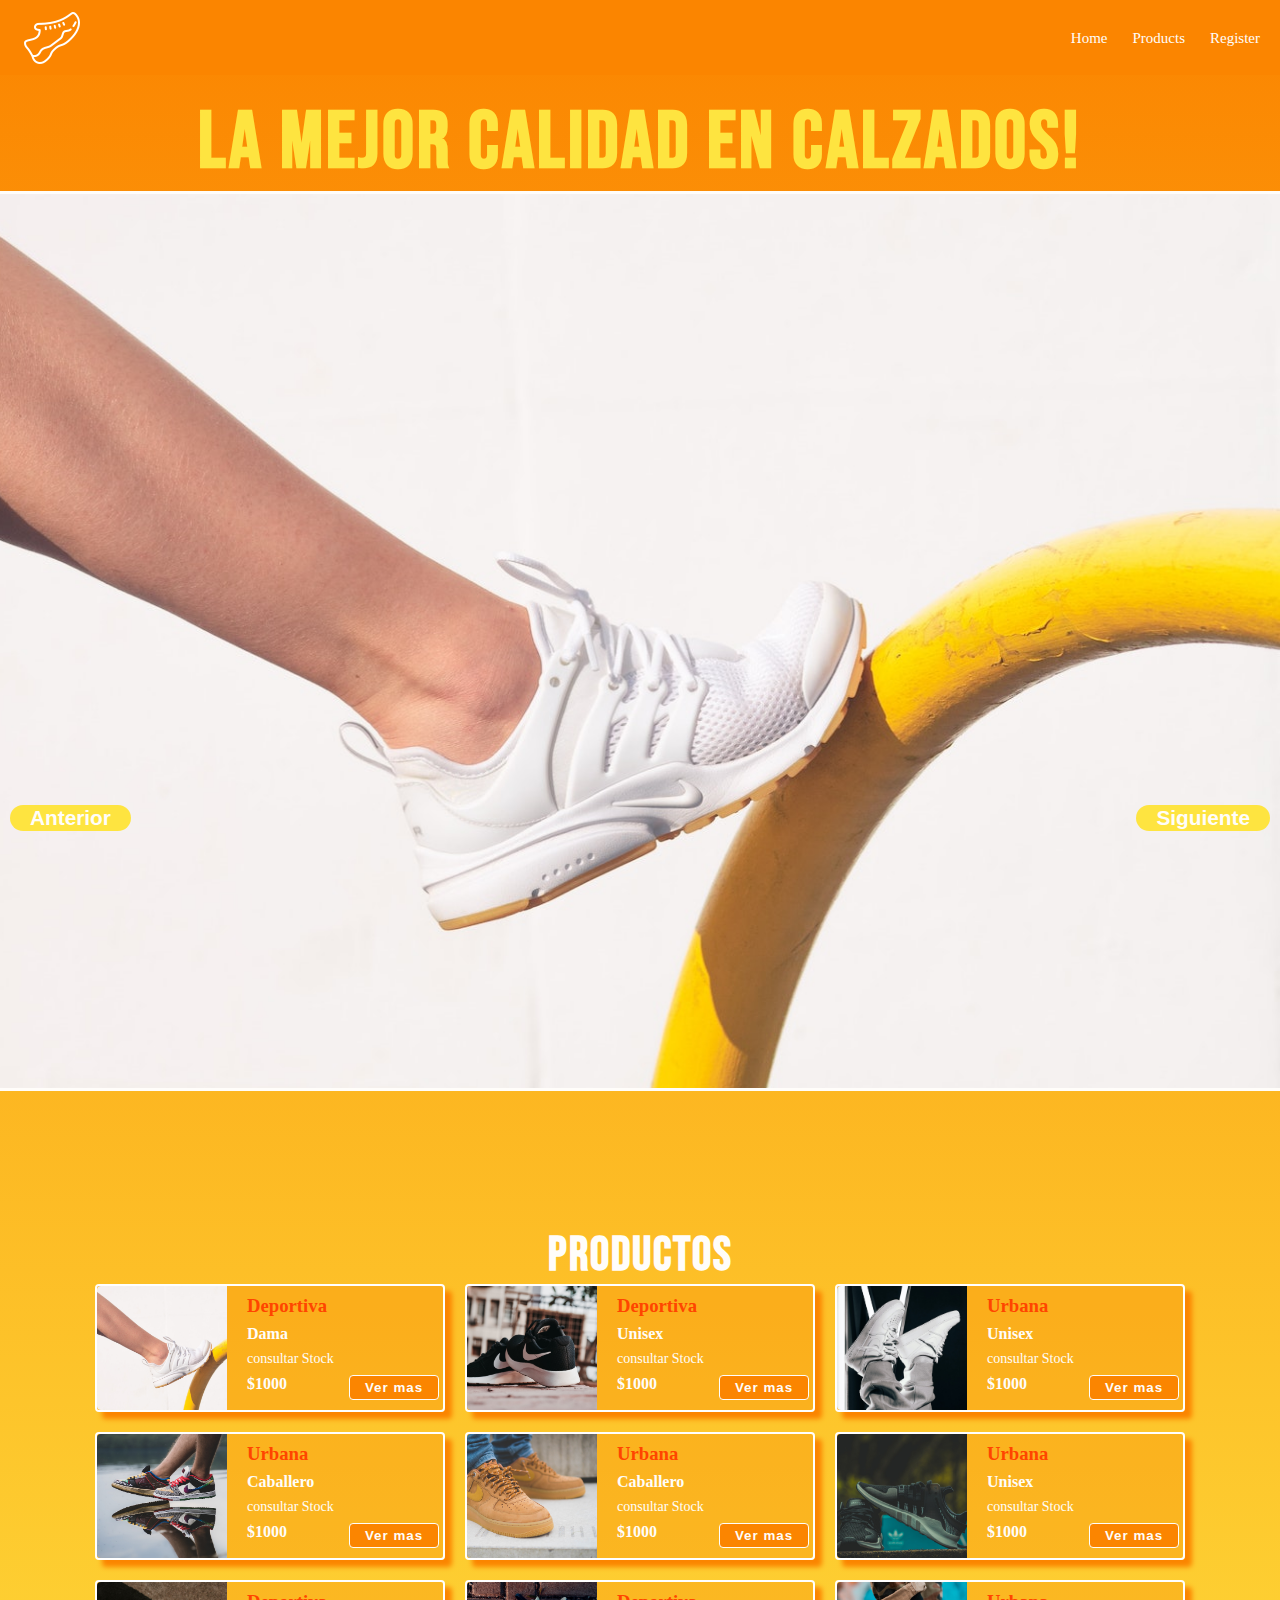
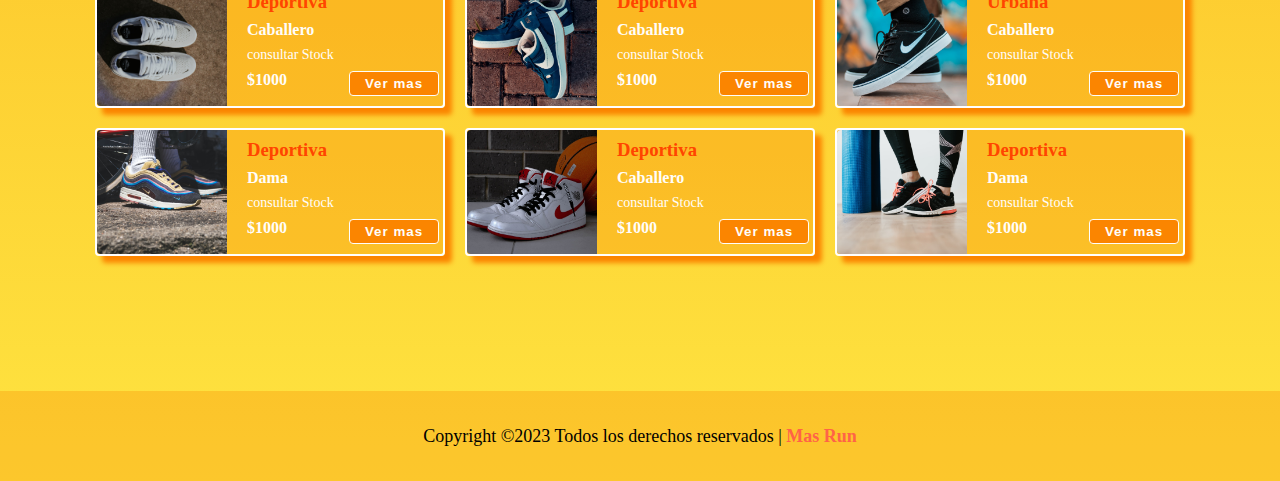
<file: index.html>
<!DOCTYPE html>
<html lang="en">
  <head>
    <meta charset="UTF-8" />
    <meta http-equiv="X-UA-Compatible" content="IE=edge" />
    <meta name="viewport" content="width=device-width, initial-scale=1.0" />
    <link rel="stylesheet" href="./style.css" />
    <link rel="stylesheet" href="./mediaqueries.css" />
    <link rel="stylesheet" href="https://cdnjs.cloudflare.com/ajax/libs/font-awesome/6.2.0/css/all.min.css" integrity="sha512-xh6O/CkQoPOWDdYTDqeRdPCVd1SpvCA9XXcUnZS2FmJNp1coAFzvtCN9BmamE+4aHK8yyUHUSCcJHgXloTyT2A==" crossorigin="anonymous" referrerpolicy="no-referrer" />

    <title>MasRun</title>
  </head>
  <body>
    <header>
      <img class="logoHeader" src="./assets/img/logo.png"></img>
      <nav>
       
          <img
            src="./assets/img/icon-menu.png"
            alt=""
            class="menu-icon1 activo"
          />
        <ul class="navbar-list">
          <li><a class="navbar-link" href="#home">Home</a></li>
          <li><a class="navbar-link" href="#products">Products</a></li>
          <li><a class="navbar-link" href="./login.html">Register</a></li>
        </ul>
        <div class="overlay"></div>
      </nav>
    </header>
    <section id="home">
      
      <h2>La mejor calidad en calzados!</h2>

      <div class="imgHome">
          <img class="imgCarrousel" src="./assets/img/img1.png">
          <img class="imgCarrousel" src="./assets/img/img9.jpg">
          <img class="imgCarrousel" src="./assets/img/img6.jpg">
          <img class="imgCarrousel" src="./assets/img/img10.jpg">
      </div>
      <div class="carrusel-botones">
        <button class="siguiente"> Anterior </button>
          <button class="anterior"> Siguiente </button>
      </div>
    </section>
    <section id="products">
      <h4>Productos</h4>
      
      <div class="contenedorProd">
        <div class="card">
          <div class="imgCard ic1"></div>
          <div class="textCard">
            <h3 class="h3Cate">Deportiva</h3>
            <span class="spanGene">Dama</span>
            <p class="pStock">consultar Stock</p>
            <div class="divBtnPrecio">
            <span class="spanPrecio">$1000</span>
            <button class="btn-info">Ver mas</button>
          </div>

          </div>
        </div>
        <div class="card">
          <div class="imgCard ic2"></div>
          <div class="textCard">
            <h3 class="h3Cate">Deportiva</h3>
            <span class="spanGene">Unisex</span>
            <p class="pStock">consultar Stock</p>
            <div class="divBtnPrecio">
              <span class="spanPrecio">$1000</span>
              <button class="btn-info">Ver mas</button>
            </div>

          </div>
        </div>
        <div class="card">
          <div class="imgCard ic3"></div>
          <div class="textCard">
            <h3 class="h3Cate">Urbana</h3>
            <span class="spanGene">Unisex</span>
            <p class="pStock">consultar Stock</p>
            <div class="divBtnPrecio">
              <span class="spanPrecio">$1000</span>
              <button class="btn-info">Ver mas</button>
            </div>
          </div>
        </div>
        <div class="card">
          <div class="imgCard ic4"></div>
          <div class="textCard">
            <h3 class="h3Cate">Urbana</h3>
            <span class="spanGene">Caballero</span>
            <p class="pStock">consultar Stock</p>
            <div class="divBtnPrecio">
              <span class="spanPrecio">$1000</span>
              <button class="btn-info">Ver mas</button>
            </div>
          </div>
        </div>
        <div class="card">
          <div class="imgCard ic5"></div>
          <div class="textCard">
            <h3 class="h3Cate">Urbana</h3>  
              <span class="spanGene">Caballero</span>
            <p class="pStock">consultar Stock</p>
            <div class="divBtnPrecio">
              <span class="spanPrecio">$1000</span>
              <button class="btn-info">Ver mas</button>
            </div>
          </div>
        </div>
        <div class="card">
          <div class="imgCard ic6"></div>
          <div class="textCard">
            <h3 class="h3Cate">Urbana</h3>
            <span class="spanGene">Unisex</span>
            <p class="pStock">consultar Stock</p>
            <div class="divBtnPrecio">
              <span class="spanPrecio">$1000</span>
              <button class="btn-info">Ver mas</button>
            </div>
          </div>
        </div>
        <div class="card">
          <div class="imgCard ic7"></div>
          <div class="textCard">
            <h3 class="h3Cate">Deportiva</h3>
              <span class="spanGene">Caballero</span>
              <p class="pStock">consultar Stock</p>
              <div class="divBtnPrecio">
              <span class="spanPrecio">$1000</span>
              <button class="btn-info">Ver mas</button>
            </div>
          </div>
        </div>
        <div class="card">
          <div class="imgCard ic8"></div>
          <div class="textCard">
            <h3 class="h3Cate">Deportiva</h3>
            <span class="spanGene">Caballero</span>
            <p class="pStock">consultar Stock</p>
            <div class="divBtnPrecio">
              <span class="spanPrecio">$1000</span>
              <button class="btn-info">Ver mas</button>
            </div>
          </div>
        </div>
        <div class="card">
          <div class="imgCard ic9"></div>
          <div class="textCard">
            <h3 class="h3Cate">Urbana</h3>
            <span class="spanGene">Caballero</span>
            <p class="pStock">consultar Stock</p>
            <div class="divBtnPrecio">
              <span class="spanPrecio">$1000</span>
              <button class="btn-info">Ver mas</button>
            </div>          </div>
        </div>
        <div class="card">
          <div class="imgCard ic10"></div>
          <div class="textCard">
            <h3 class="h3Cate">Deportiva</h3>
            <span class="spanGene">Dama</span>
            <p class="pStock">consultar Stock</p>
            <div class="divBtnPrecio">
              <span class="spanPrecio">$1000</span>
              <button class="btn-info">Ver mas</button>
            </div>
          </div>
        </div>
        <div class="card">
          <div class="imgCard ic11"></div>
          <div class="textCard">
            <h3 class="h3Cate">Deportiva</h3>
            <span class="spanGene">Caballero</span>
            <p class="pStock">consultar Stock</p>
            <div class="divBtnPrecio">
              <span class="spanPrecio">$1000</span>
              <button class="btn-info">Ver mas</button>
            </div>
          </div>
        </div>
        <div class="card">
          <div class="imgCard ic12"></div>
          <div class="textCard">
            <h3 class="h3Cate">Deportiva</h3>
            <span class="spanGene">Dama</span>
            <p class="pStock">consultar Stock</p>
            <div class="divBtnPrecio">
              <span class="spanPrecio">$1000</span>
              <button class="btn-info">Ver mas</button>
            </div>        
          </div>
        </div>
      </div>
    </section>
    <footer>
      
      <p>
        Copyright ©2023 Todos los derechos reservados | <span>Mas Run</span>
      </p>
      
    </footer>
    <script src="./index.js"></script>
  </body>
</html>
</file>
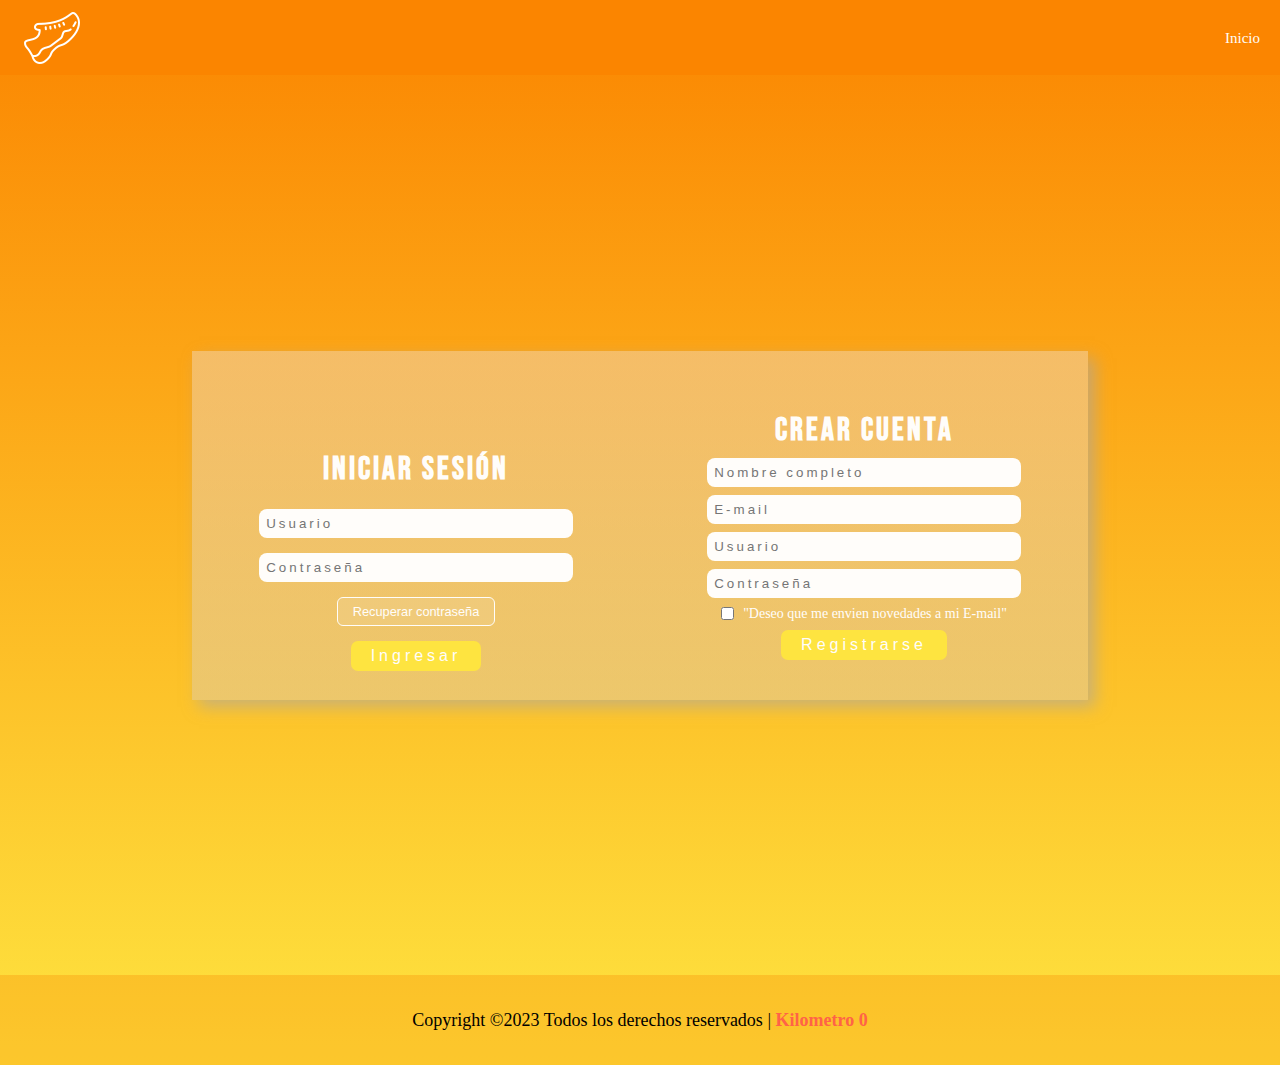
<file: login.html>
<!DOCTYPE html>
<html lang="es">
  <head>
    <meta charset="UTF-8" />
    <meta http-equiv="X-UA-Compatible" content="IE=edge" />
    <meta name="viewport" content="width=device-width, initial-scale=1.0" />
    <link
      rel="stylesheet"
      href="https://cdnjs.cloudflare.com/ajax/libs/font-awesome/6.2.0/css/all.min.css"
      integrity="sha512-xh6O/CkQoPOWDdYTDqeRdPCVd1SpvCA9XXcUnZS2FmJNp1coAFzvtCN9BmamE+4aHK8yyUHUSCcJHgXloTyT2A=="
      crossorigin="anonymous"
      referrerpolicy="no-referrer"
    />
    <link rel="stylesheet" href="./style.css" />
    <link rel="stylesheet" href="./mediaqueries.css" />
    <title>MasRun - Usuarios</title>
  </head>
  <body>
    <!-- header distinto para el login -->
    <header>
      <img src="./assets/img/logo.png" class="logo" alt="logo" />
      <nav>
        <ul class="navbar-list-login">
          <li><a class="navbar-a" href="./index.html">Inicio</a></li>
        </ul>
      </nav>
    </header>
    <main>
      <section class="section-login">
        <div class="divcontenedorlogin">
          <div class="divIniciar">
            <h2>Iniciar sesión</h2>
            <div>
              <div>
                <input
                  class="registrarse"
                  name="name"
                  id="name"
                  type="text"
                  placeholder="Usuario"
                  placeholder="Ingrese
                      nombre completo"
                />
              </div>
              <div>
                <input
                  class="registrarse"
                  name="password"
                  id="contraseña"
                  type="password"
                  placeholder="Contraseña"
                  placeholder="Contraseña"
                  required
                />
              </div>
              <button class="btn-contraseña btn">Recuperar contraseña</button>
              <button class="btn-Iniciar btn">Ingresar</button>
            </div>
          </div>

          <div class="divRegistrarse">
            <h2>Crear cuenta</h2>
            <div>
              <input
                class="registrarse"
                name="name"
                id="name"
                type="text"
                placeholder="Nombre completo"
                placeholder="Ingrese
                    nombre completo"
              />
            </div>
            <div>
              <input
                class="registrarse"
                name="correo"
                id="correo"
                type="text"
                placeholder="E-mail"
                placeholder="E-mail"
                required
              />
            </div>
            <div>
              <input
                class="registrarse"
                name="Usuario"
                id="usuario"
                type="text"
                placeholder="Usuario"
                placeholder="Usuario"
              />
            </div>
            <div>
              <input
                class="registrarse"
                name="password"
                id="contraseña"
                type="password"
                placeholder="Contraseña"
                placeholder="Contraseña"
                required
              />
            </div>

            <div class="div-label">
              <input type="checkbox" id="checkbox1" />
              <label for="checkbox1" class="label-registrarse"
                >"Deseo que me envien novedades a mi E-mail"</label
              >
            </div>

            <input
              type="submit"
              value="Registrarse"
              class="submit-registro btn"
            />
          </div>
        </div>
      </section>
    </main>
    <footer>
      <p>
        Copyright ©2023 Todos los derechos reservados | <span>Kilometro 0</span>
      </p>
    </footer>
    <script src="./index.js"></script>
  </body>
</html>
</file>
<file: style.css>
/* font-family: 'Bebas Neue', cursive */
@import url("https://fonts.googleapis.com/css2?family=Bebas+Neue&display=swap");

:root {
  --naranja: #fb8500;
  --amarillo: #fee440;
  --rojo: hsl(5, 85%, 63%);
  --blanco: hsl(36, 100%, 99%);
  --celeste: hsl(233, 8%, 79%);
  --azul1: hsl(236, 13%, 42%);
  --azul2: #00001a;
}
* {
  padding: 0;
  margin: 0;
  box-sizing: border-box;
  text-decoration: none;
  list-style: none;
  border: none;
}

header {
  height: 75px;
  width: 100%;
  display: flex;
  align-items: center;
  justify-content: space-between;
  background-color: var(--naranja);
  padding: 0px 20px;
}
/* MENU HAMBURGUESA Ocultar en Desktop  */

.menu-icon1 {
  display: none;
}

.navbar-list {
  display: flex;
  gap: 25px;
}
nav a {
  cursor: pointer;
  color: var(--blanco);
  font-size: 15px;
  font-weight: 400;
}
nav a:hover {
  color: var(--azul2);
}
/*GLASMORPHISM:
  Fondo semitransparente que
  añade un difuminado al fondo del div en el que se aplique. En este caso, lo usamos para que al abrir el menú
  hamburguesa lo demás de la página se vea borroso abajo de este div de clase overlay.
  */

.overlay {
  position: absolute;
  top: 65px;
  left: 0;
  height: 100vh;
  width: 100%;
  z-index: 1; /*Para que quede por encima del resto de las cosas*/

  /*Efecto de Glassmorphismo*/
  background: --azul1, 0.5;
  box-shadow: 0 8px 32px 0 rgba(31, 38, 135, 0.37);
  backdrop-filter: blur(5px);
  -webkit-backdrop-filter: blur(5px);
  display: none;
}

/*Toggle para el overlay (para que funcione unicamente cuando abrimos carrito o menu hamburguesa.
    Aclarar que funciona porque son elementos hermanos y overlay esta debajo de los dos inputs en el código.*/
.show-overlay {
  display: block;
}

/* *******************************************contenedor general luego del header */
body {
  background: linear-gradient(to bottom, var(--naranja), var(--amarillo));
}
#home {
  min-height: 100vh;
  width: 100%;
  position: relative;
  overflow: hidden;
}

/* h2 dentro de la imagen principal  */
#home h2 {
  color: var(--amarillo);
  font-family: "Bebas Neue";
  letter-spacing: 3px;
  font-size: 5rem;
  text-align: center;
  width: 100%;
}

/* div contenedor de las imagenes */
.imgHome {
  min-height: 100vh;
  width: 400%;
  box-shadow: 15px 15px 10px var(--naranja);
  display: flex;
}

/* cada imagen del carrousel  */
.imgCarrousel {
  width: 25%;
  height: 100vh;
  flex-shrink: 0;
  border-top: 3px solid var(--blanco);
  border-bottom: 3px solid var(--blanco);
}
.carrusel-botones {
  width: 100%;
  display: flex;
  justify-content: space-between;
  padding: 10px;
  position: absolute;
  bottom: 250px;
  left: 50%;
  transform: translateX(-50%);
}
.anterior,
.siguiente {
  border-radius: 15px;
  background-color: var(--amarillo);
  color: var(--blanco);
  font-size: 1.3rem;
  font-weight: 800;
  padding: 1px 20px;
  cursor: pointer;
}
.anterior:hover,
.siguiente:hover {
  transform: scale(0.9);
  transition: 500ms;
  border: none;
}
/* h2 dentro de la imagen principal  */
h2 {
  margin-top: 20px;
  color: var(--amarillo);
  font-family: "Bebas Neue";
  letter-spacing: 3px;
  font-size: 5rem;
  text-align: center;
  justify-content: center;
  width: 90%;
}
/* imagen pricipal home  */
.img1 {
  height: 100vh;
  border: white 2px solid;
}

/* section contenedor de productos  */
#products {
  min-height: 100vh;
  width: 100%;
  display: flex;
  flex-direction: column;
  justify-content: center;
  align-items: center;
  padding: 40px 0px;
}
#products h4 {
  color: var(--blanco);
  font-size: 3rem;
  letter-spacing: 2px;
  font-family: "Bebas Neue", cursive;
}
/* div contenedor de productos  */
.contenedorProd {
  display: flex;
  flex-wrap: wrap;
  justify-content: center;
  align-items: center;
  gap: 20px;
}

/* cards */
.card {
  width: 350px;
  height: 128px;
  border: solid 2px white;
  border-radius: 4px;
  display: flex;
  justify-content: space-between;
  align-items: center;
  background-color: hsl(32, 100%, 49%, 0.3);
  cursor: pointer;
  box-shadow: 7px 7px 5px var(--naranja);
}
.card:hover {
  transform: scale(1.04);
  transition: 700ms;
}
.imgCard {
  width: 130px;
  height: 124px;
  border-top-left-radius: 4px;
  border-bottom-left-radius: 4px;
}
.ic1 {
  background-image: url(./assets/img/img1.png);
  background-size: cover;
  background-position: left;
}
.ic2 {
  background-image: url(./assets/img/img2.jpg);
  background-size: cover;
  background-position: center;
}
.ic3 {
  background-image: url(./assets/img/img3.jpg);
  background-size: cover;
  background-position: center;
}
.ic4 {
  background-image: url(./assets/img/img4.jpg);
  background-size: cover;
  background-position: left;
}
.ic5 {
  background-image: url(./assets/img/img5.jpg);
  background-size: cover;
  background-position: right;
}
.ic6 {
  background-image: url(./assets/img/img6.jpg);
  background-size: cover;
  background-repeat: no-repeat;
  background-position: bottom;
}
.ic7 {
  background-image: url(./assets/img/img7.jpg);
  background-size: cover;
  background-repeat: no-repeat;
  background-position: center;
}
.ic8 {
  background-image: url(./assets/img/img8.jpg);
  background-size: cover;
  background-repeat: no-repeat;
  background-position: center;
}
.ic9 {
  background-image: url(./assets/img/img9.jpg);
  background-size: cover;
  background-repeat: no-repeat;
  background-position: center;
}
.ic10 {
  background-image: url(./assets/img/img10.jpg);
  background-size: cover;
  background-repeat: no-repeat;
  background-position: center;
}
.ic11 {
  background-image: url(./assets/img/img11.jpg);
  background-size: cover;
  background-repeat: no-repeat;
  background-position: center;
}
.ic12 {
  background-image: url(./assets/img/img12.jpg);
  background-size: cover;
  background-repeat: no-repeat;
  background-position: center;
}
.textCard {
  height: 120px;
  width: 200px;
  display: flex;
  flex-direction: column;
  justify-content: space-around;
  padding: 4px;
}

.h3Cate {
  color: orangered;
}

.spanGene {
  color: var(--blanco);
  font-weight: 800;
}
.pStock {
  color: var(--blanco);
  font-size: 14px;
  font-weight: 400;
}
.divBtnPrecio {
  display: flex;
  justify-content: space-between;
}
.spanPrecio {
  color: var(--blanco);
  font-weight: 900;
}
.btn-info {
  padding: 4px 12px;
  width: 90px;
  border-radius: 4px;
  border: solid 1.6px var(--blanco);
  color: var(--blanco);
  font-weight: 600;
  letter-spacing: 1px;
  background-color: var(--naranja);
  cursor: pointer;
}
.btn-info:hover {
  border: 1.6px solid orangered;
  color: var(--blanco);
  font-weight: 700;
}

/* *************************************     HTML DEL LOGIN  **********************************  */
.section-login {
  width: 100%;
  min-height: 100vh;
  display: flex;
  justify-content: center;
  align-items: center;
  background-size: cover;
  background-repeat: no-repeat;
  background-position: center;
}
.divcontenedorlogin {
  display: flex;
  justify-content: center;
  align-items: center;
  height: min(90%, 500px);
  width: min(70%, 1000px);
  background-image: linear-gradient(
    to bottom,
    rgb(235, 226, 226, 0.4),
    rgba(212, 205, 205, 0.4)
  );
  box-shadow: 7px 7px 15px rgba(168, 166, 166, 0.6);
}

/* -------- INICIAR SESION ------- */
.divIniciar {
  padding-top: 50px;
  height: 100%;
  width: 50%;
  display: flex;
  flex-direction: column;
  align-items: center;
  justify-content: space-around;
  gap: 20px;
  border-right: solid 2px var(--color4);
}

.divIniciar div {
  width: 100%;
  display: flex;
  flex-direction: column;
  justify-content: center;
  align-items: center;
  gap: 15px;
}
/* DIV:USUARIO CONTRASEÑA */
.divIniciar div div {
  width: min(70%, 600px);
}
.divIniciar h2 {
  color: var(--blanco);
  font-weight: 600;
  font-size: 2rem;
}

.btn-contraseña {
  padding: 6px 15px;
  border-radius: 6px;
  border: solid var(--blanco) 1px;
  background-color: hsl(0, 0%, 100%, 0.1);
  color: var(--blanco);
  font-size: 0.8rem;
  font-weight: 300;
}

.btn-Iniciar {
  font-size: 1rem;
  font-weight: 400;
  padding: 6px 25px;
  color: var(--blanco);
  background: var(--amarillo);
  border: none;
  border-radius: 7px;
  letter-spacing: 4px;
}

/*--------- REGISTRARSE -----------*/

.divRegistrarse h2 {
  color: var(--blanco);
  font-weight: 600;
  font-size: 2rem;
  text-align: center;
}

/* INPUTS REGISTRARSE */
.divRegistrarse {
  height: 100%;
  width: 50%;
  display: flex;
  justify-content: center;
  align-items: center;
  flex-direction: column;
  gap: 8px;
  padding: 40px 0;
}

.divRegistrarse div {
  width: 70%;
}
/* input para que el usuario ingrese datos */
.registrarse {
  width: 100%;
  padding: 7px;
  border: solid 2px var(--color4);
  background-color: var(--blanco);
  color: var(--azul2);
  letter-spacing: 3px;
  border-radius: 8px;
}

.div-label {
  display: flex;
  justify-content: center;
  align-items: center;
  gap: 9px;
}

.label-registrarse {
  font-size: 14px;
  font-weight: 300;
  color: var(--blanco);
}
#checkbox1:hover {
  cursor: pointer;
}

.submit-registro,
.btn-Iniciar {
  padding: 6px 20px;
  font-size: 1rem;
  font-weight: 400;
  color: var(--blanco);
  background-color: var(--amarillo);
  border: none;
  border-radius: 7px;
  letter-spacing: 4px;
  cursor: pointer;
}

/* ------------------------------------------    Footer    -------------------------------------- */

footer {
  height: 90px;
  width: 100%;
  background-color: var(--color6);
  display: flex;
  align-items: center;
  justify-content: center;
  background-color: hsl(32, 100%, 49%, 0.3);
  text-align: center;
}

footer p {
  color: var(--color4);
  font-size: 18px;
  font-weight: 500;
}

footer span {
  color: #ff6347;
  font-weight: 800;
}
</file>
<file: mediaqueries.css>
:root {
  --naranja: #fb8500;
  --amarillo: #fee440;
  --rojo: hsl(5, 85%, 63%);
  --blanco: hsl(36, 100%, 99%);
  --celeste: hsl(233, 8%, 79%);
}

@media (max-width: 992px) {
  /*---------------------------------------     USUARIOS  login.html    --------------------------------------*/
  .section-login {
    overflow: auto;
  }
  .divcontenedorlogin {
    width: min(70%, 1000px);
    height: min(90%, 500px);
    flex-direction: column;
    overflow: auto;
  }

  /* -------- INICIAR SESION ------- */
  .divIniciar {
    text-align: center;
    height: 50%;
    width: min(100%, 500px);
    gap: 15px;
    border-right: none;
    padding-bottom: 35px;
    justify-content: center;
    align-items: center;
    border-right: solid 2px var(--color4);
  }

  .divIniciar div {
    gap: 8px;
  }

  .divIniciar h2 {
    font-size: 1.5rem;
  }

  .btn-Iniciar {
    font-size: 0.9rem;
    padding: 8px 50px;
  }

  /*--------- REGISTRARSE -----------*/

  .divRegistrarse h2 {
    font-size: 1.5rem;
  }

  /* INPUTS REGISTRARSE */
  .divRegistrarse {
    height: 50%;
    width: min(100%, 500px);
  }

  .divRegistrarse div {
    min-width: (60%, 300px);
  }
  .registrarse {
    padding: 4px;
    letter-spacing: 1px;
  }

  .label-registrarse {
    font-size: 0.8rem;
    width: 100%;
  }

  .submit-registro {
    text-align: center;
    padding: 9px 50px;
    font-size: 0.8rem;
  }
}

/* **************************************************************************************************** */
@media (max-width: 768px) {
  /*  Logo a la izquierda del header **/
  header {
    height: 50px;
  }
  .logoHeader {
    height: 60%;
  }

  #home {
    height: 50vh;
  }
  /* La mejor calidad en calzados */
  #home h2 {
    font-size: 2.7rem;
  }

  /* div de las imagenes */
  .imgHome {
    height: 60vh;
  }
  /* cada img en el carrousel */
  .imgCarrousel {
    height: 60vh;
  }
  .carrusel-botones {
    width: 100%;
    bottom: 270px;
  }
  /* botones carrousel */
  .anterior,
  .siguiente {
    border-radius: 10px;
    font-size: 0.7rem;
    padding: 1px 15px;
  }

  /* menu que se muestra debajo del header para menu hamburguesa */
  .navbar-list {
    position: absolute;
    top: 65px;
    left: 46%;
    right: 46%;
    width: 55%;
    height: 100%;
    flex-direction: column;
    background-color: var(--amarillo);
    align-items: flex-start;
    padding: 20px 30px;
    gap: 35px;
    z-index: 2;
    display: none;
  }
  /* color para los enlaces  */
  .navbar-list a {
    font-size: 23px;
    letter-spacing: 2px;
    font-weight: 900;
    color: var(--naranja);
  }

  /* Mostramos el icono del menu div contenedor */
  .activo {
    display: flex;
    order: 2;
    cursor: pointer;
    height: 24px;
    width: 24px;
    margin-top: 9px;
  }

  /* menu hamburguesa, le quitamos el none aplicado en desktop para mostrarlo*/
  .open-menu {
    display: flex;
  }
  /* cards individuales de productos */
  /* cards */
  .card {
    width: min(350px, 95%);
    height: 300px;
    border: solid 2px white;
    border-radius: 4px;
    display: flex;
    flex-direction: column;
    justify-content: space-between;
    align-items: center;
    background-color: hsl(32, 100%, 49%, 0.3);
  }
  .imgCard {
    width: 100%;
    height: 270px;
    border-top-left-radius: 4px;
    border-bottom-left-radius: 4px;
  }

  .textCard {
    justify-content: space-between;
    width: 90%;
  }

  /* -----------------------------------------------     FOOTER     ----------------------------------------- */

  footer p {
    font-size: 16px;
  }

  /* *************************      Login registro ************************ */
  /* quitar el borde del medio en horizontal,
  cuando pase a vertical */
  .divIniciar {
    border-right: none;
    padding: 30px;
    padding-bottom: 0px;
  }
}
</file>
